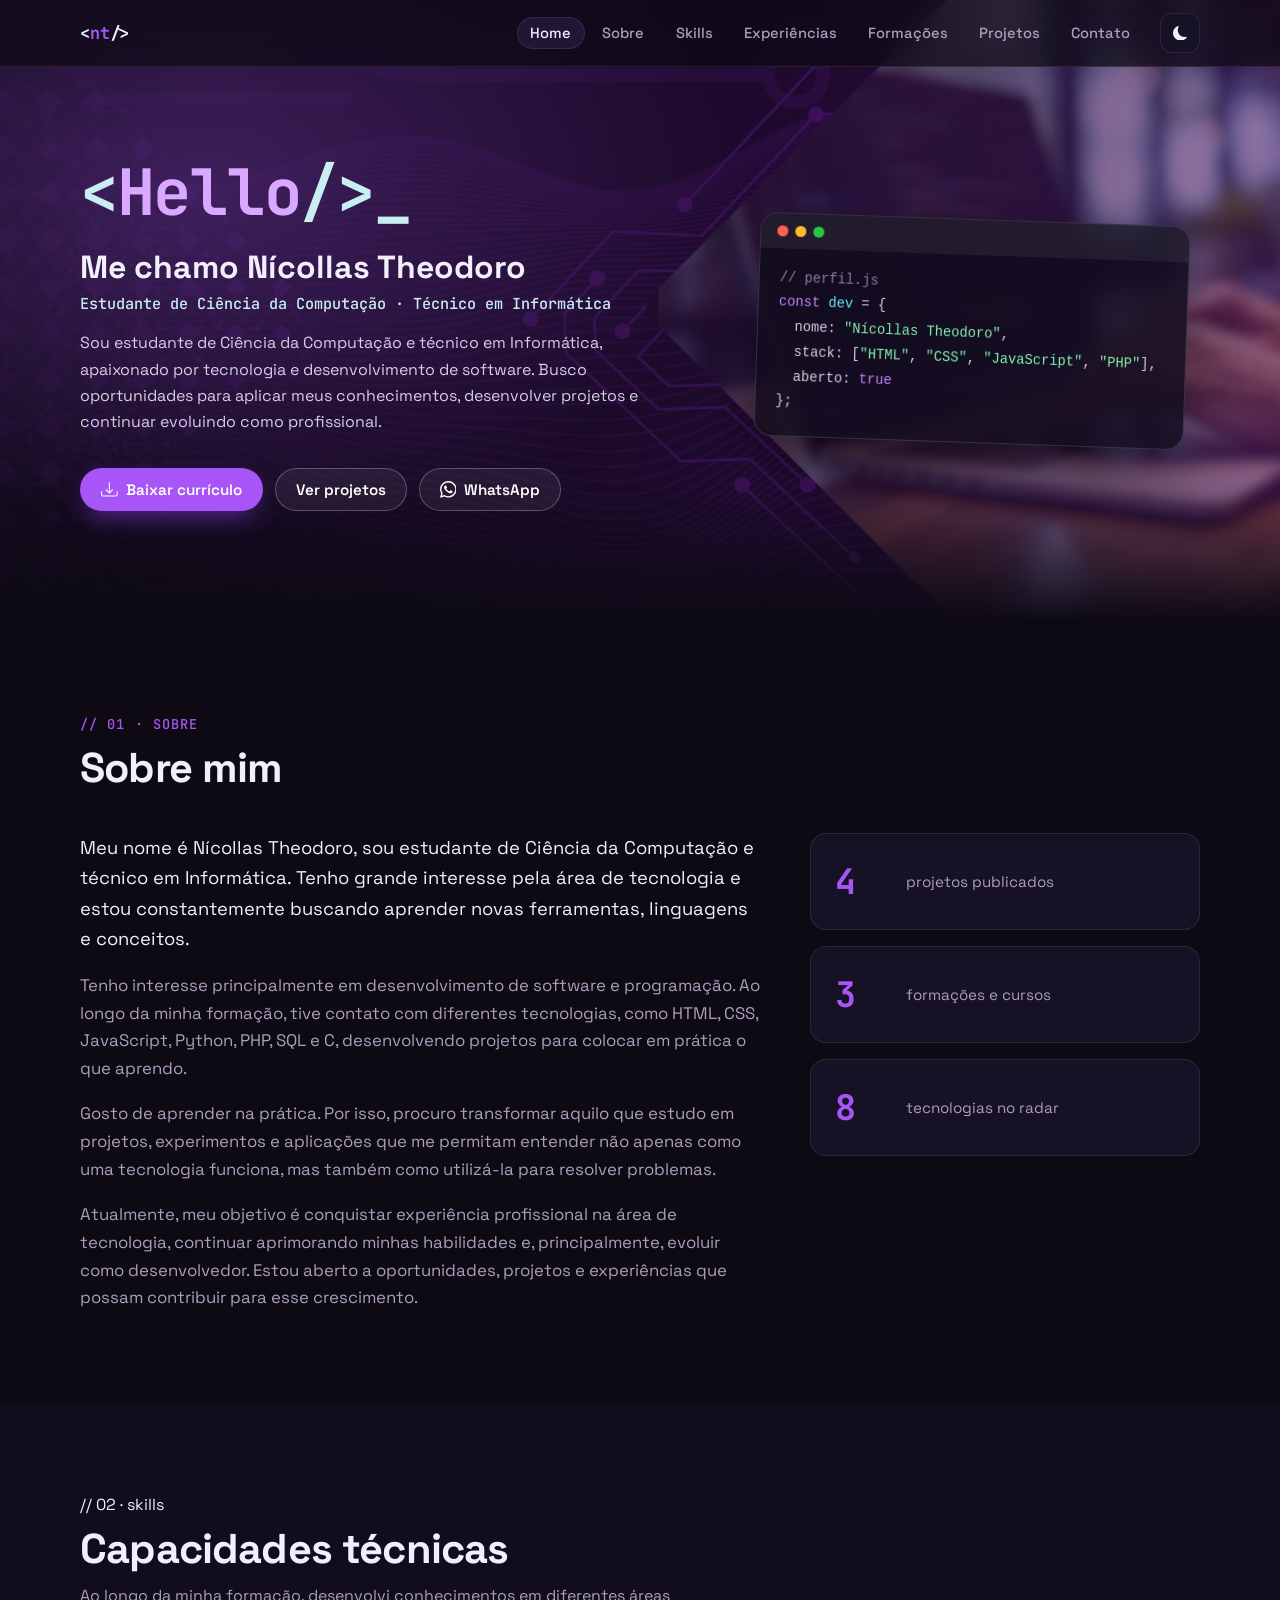
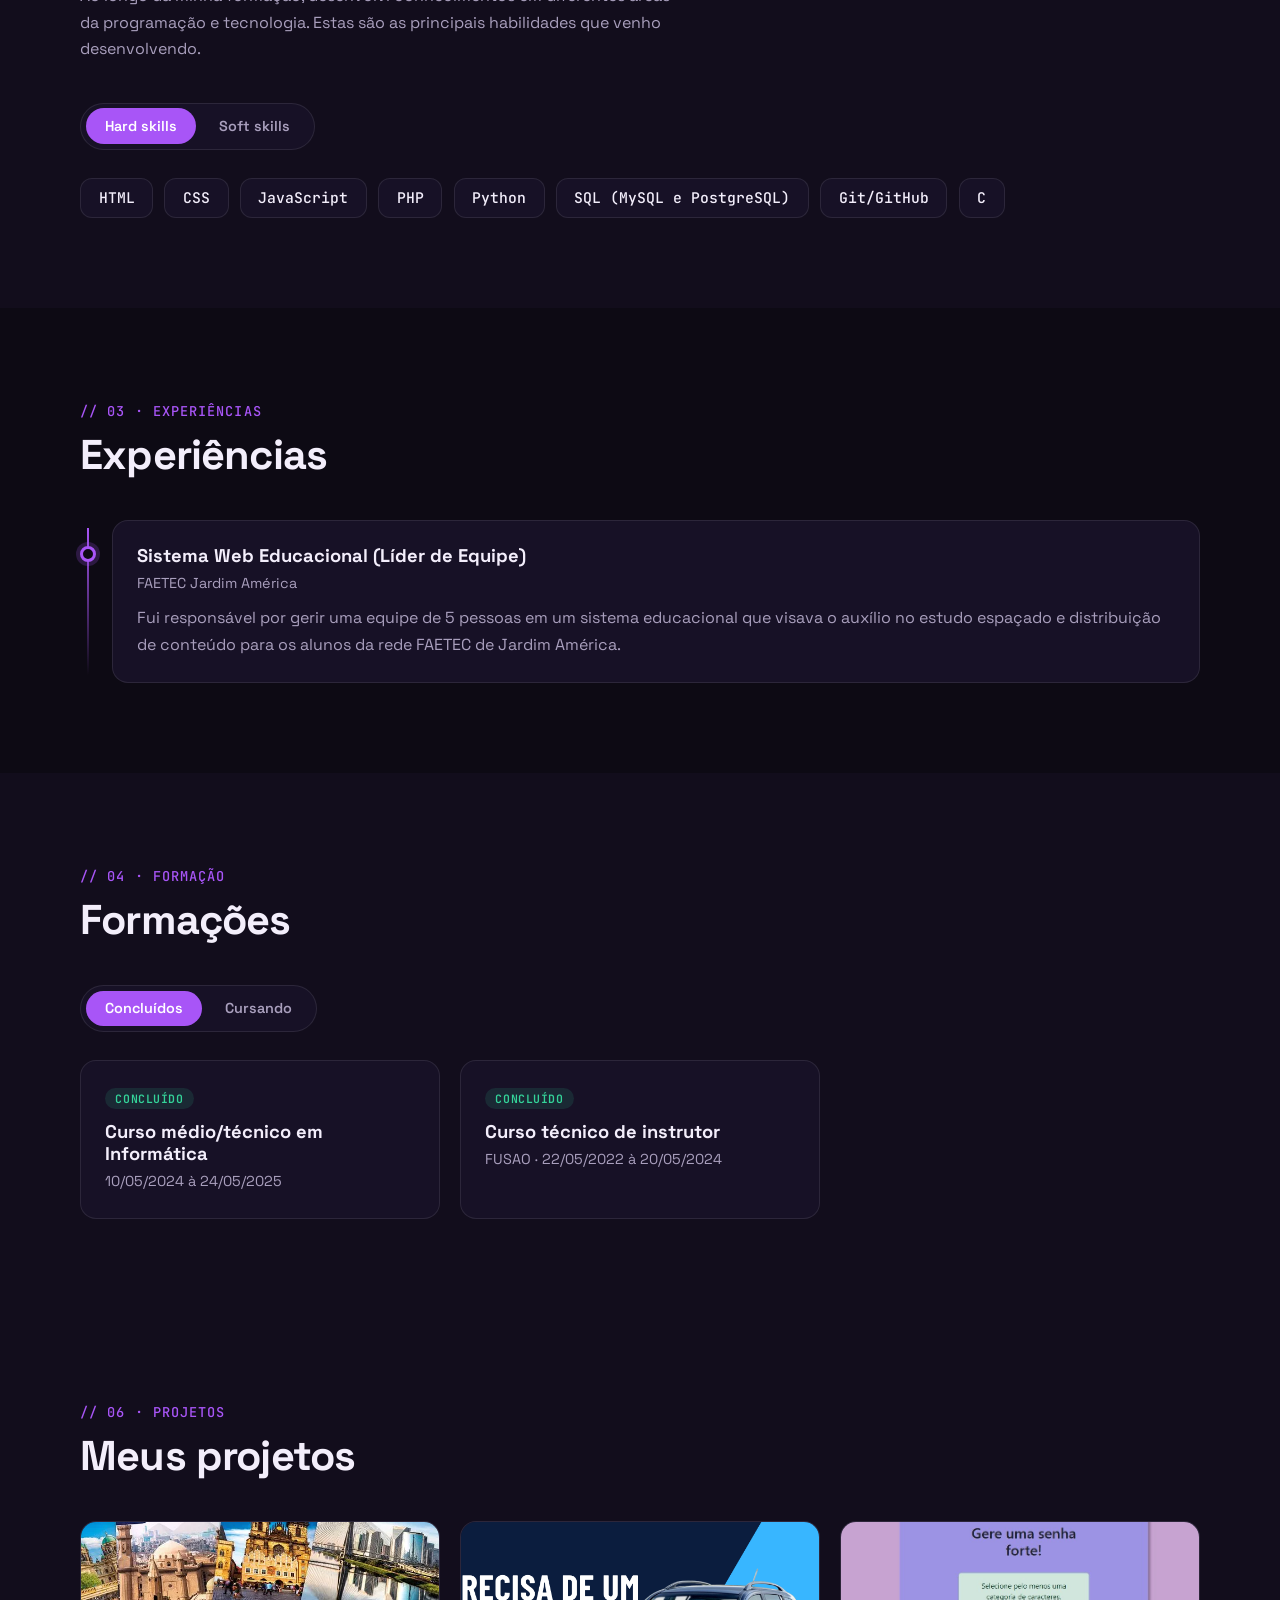
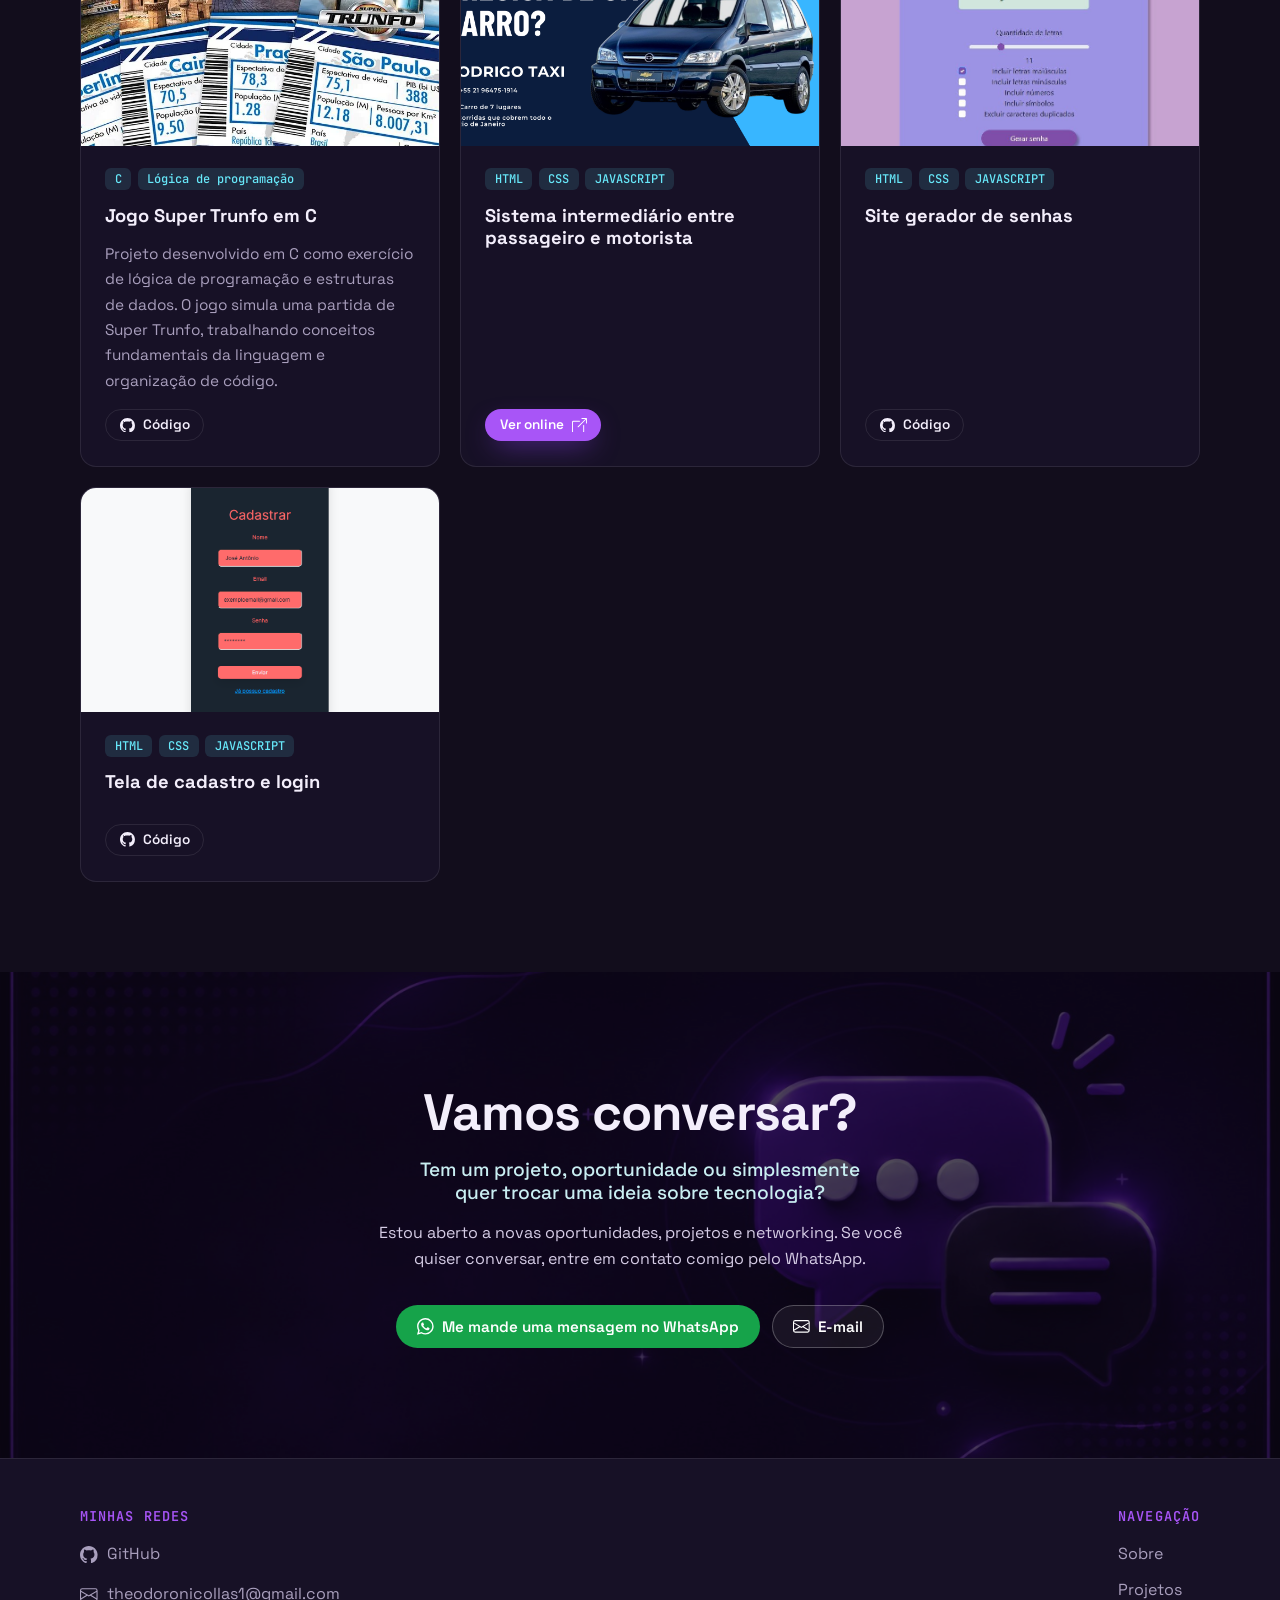
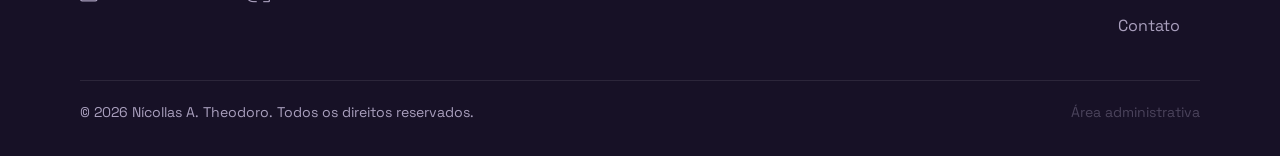
<file: index.html>
<!DOCTYPE html>
<html lang="pt-BR" data-theme="dark">

<head>
    <meta charset="UTF-8">
    <meta name="viewport" content="width=device-width, initial-scale=1.0">
    <title>Nícollas Theodoro | Desenvolvedor</title>
    <meta name="description" content="Currículo online de Nícollas Theodoro: projetos, experiências, formações e certificados.">
    <script>
        // Aplica o tema salvo antes de renderizar (evita "piscar" de cor)
        try { document.documentElement.dataset.theme = localStorage.getItem("tema") || "dark"; } catch (e) { }
    </script>
    <link rel="preconnect" href="https://fonts.googleapis.com">
    <link rel="preconnect" href="https://fonts.gstatic.com" crossorigin>
    <link href="https://fonts.googleapis.com/css2?family=JetBrains+Mono:wght@400;500;700&family=Space+Grotesk:wght@400;500;600;700&display=swap" rel="stylesheet">
    <link rel="stylesheet" href="css/base.css">
    <link rel="stylesheet" href="css/style.css">
</head>

<body>
    <header class="nav">
        <div class="container nav-inner">
            <a class="brand" href="#home" id="brand">&lt;<span>nt</span>/&gt;</a>
            <ul class="nav-links" id="navLinks">
                <li><a href="#home" data-sec="home">Home</a></li>
                <li><a href="#sobre-mim" data-sec="sobre-mim">Sobre</a></li>
                <li><a href="#skills" data-sec="skills">Skills</a></li>
                <li><a href="#experiencias" data-sec="experiencias">Experiências</a></li>
                <li><a href="#formacoes" data-sec="formacoes">Formações</a></li>
                <li><a href="#certificados" data-sec="certificados">Certificados</a></li>
                <li><a href="#meus-projetos" data-sec="meus-projetos">Projetos</a></li>
                <li><a href="#contato" data-sec="contato">Contato</a></li>
            </ul>
            <button class="theme-toggle" id="temaBtn" aria-label="Alternar tema claro/escuro" title="Alternar tema">
                <svg class="icon moon" viewBox="0 0 16 16"><path d="M6 .278a.77.77 0 0 1 .08.858 7.2 7.2 0 0 0-.878 3.46c0 4.021 3.278 7.277 7.318 7.277q.792-.001 1.533-.16a.79.79 0 0 1 .81.316.73.73 0 0 1-.031.893A8.35 8.35 0 0 1 8.344 16C3.734 16 0 12.286 0 7.71 0 4.266 2.114 1.312 5.124.06A.75.75 0 0 1 6 .278"/></svg>
                <svg class="icon sun" viewBox="0 0 16 16"><path d="M12 8a4 4 0 1 1-8 0 4 4 0 0 1 8 0M8 0a.5.5 0 0 1 .5.5v2a.5.5 0 0 1-1 0v-2A.5.5 0 0 1 8 0m0 13a.5.5 0 0 1 .5.5v2a.5.5 0 0 1-1 0v-2A.5.5 0 0 1 8 13m8-5a.5.5 0 0 1-.5.5h-2a.5.5 0 0 1 0-1h2a.5.5 0 0 1 .5.5M3 8a.5.5 0 0 1-.5.5h-2a.5.5 0 0 1 0-1h2A.5.5 0 0 1 3 8m10.657-5.657a.5.5 0 0 1 0 .707l-1.414 1.415a.5.5 0 1 1-.707-.708l1.414-1.414a.5.5 0 0 1 .707 0m-9.193 9.193a.5.5 0 0 1 0 .707L3.05 13.657a.5.5 0 0 1-.707-.707l1.414-1.414a.5.5 0 0 1 .707 0m9.193 2.121a.5.5 0 0 1-.707 0l-1.414-1.414a.5.5 0 0 1 .707-.707l1.414 1.414a.5.5 0 0 1 0 .707M4.464 4.465a.5.5 0 0 1-.707 0L2.343 3.05a.5.5 0 1 1 .707-.707l1.414 1.414a.5.5 0 0 1 .707.708"/></svg>
            </button>
            <button class="menu-toggle" id="menuBtn" aria-label="Abrir menu" aria-expanded="false">
                <svg class="icon" viewBox="0 0 16 16"><path fill-rule="evenodd" d="M2.5 12a.5.5 0 0 1 .5-.5h10a.5.5 0 0 1 0 1H3a.5.5 0 0 1-.5-.5m0-4a.5.5 0 0 1 .5-.5h10a.5.5 0 0 1 0 1H3a.5.5 0 0 1-.5-.5m0-4a.5.5 0 0 1 .5-.5h10a.5.5 0 0 1 0 1H3a.5.5 0 0 1-.5-.5"/></svg>
            </button>
        </div>
    </header>

    <main>
        <section class="hero" id="home">
            <div class="container hero-grid">
                <div>
                    <h1 class="hello"><span class="code">&lt;</span>Hello<span class="code">/&gt;</span><span class="cursor">_</span></h1>
                    <h2 id="heroSaudacao"></h2>
                    <p class="cargo" id="heroCargo"></p>
                    <p class="resumo" id="heroResumo"></p>
                    <div class="hero-actions" id="heroAcoes"></div>
                </div>
                <div class="hero-visual" id="heroVisual"></div>
            </div>
        </section>

        <section id="sobre-mim" class="reveal">
            <div class="container">
                <div class="sec-head"><span class="sec-tag">// 01 · sobre</span><h2>Sobre mim</h2></div>
                <div class="sobre-grid">
                    <div class="sobre-texto" id="sobreTexto"></div>
                    <div class="stats" id="stats"></div>
                </div>
            </div>
        </section>

        <section id="skills" class="alt reveal">
            <div class="container">
                <div class="sec-head">
                    <span class="s  ec-tag">// 02 · skills</span>
                    <h2>Capacidades técnicas</h2>
                    <p>Ao longo da minha formação, desenvolvi conhecimentos em diferentes áreas da programação e tecnologia. Estas são as principais habilidades que venho desenvolvendo.</p>
                </div>
                <div class="tabs" id="skillsTabs" role="tablist"></div>
                <div class="chips" id="skillsChips"></div>
            </div>
        </section>

        <section id="experiencias" class="reveal">
            <div class="container">
                <div class="sec-head"><span class="sec-tag">// 03 · experiências</span><h2>Experiências</h2></div>
                <div class="timeline" id="listaExperiencias"></div>
            </div>
        </section>

        <section id="formacoes" class="alt reveal">
            <div class="container">
                <div class="sec-head"><span class="sec-tag">// 04 · formação</span><h2>Formações</h2></div>
                <div class="tabs" id="formacoesTabs" role="tablist"></div>
                <div class="grid" id="listaFormacoes"></div>
            </div>
        </section>

        <section id="certificados" class="reveal">
            <div class="container">
                <div class="sec-head"><span class="sec-tag">// 05 · certificados</span><h2>Certificados</h2></div>
                <div class="grid" id="listaCertificados"></div>
            </div>
        </section>

        <section id="meus-projetos" class="alt reveal">
            <div class="container">
                <div class="sec-head"><span class="sec-tag">// 06 · projetos</span><h2>Meus projetos</h2></div>
                <div class="grid" id="listaProjetos"></div>
            </div>
        </section>

        <section class="contato" id="contato">
            <div class="container">
                <h2 id="contatoTitulo"></h2>
                <h3 id="contatoSub"></h3>
                <p id="contatoTexto"></p>
                <div class="hero-actions" id="contatoAcoes"></div>
            </div>
        </section>
    </main>

    <footer>
        <div class="container">
            <div class="footer-top">
                <div>
                    <h4>MINHAS REDES</h4>
                    <ul class="social" id="redes"></ul>
                </div>
                <div>
                    <h4>NAVEGAÇÃO</h4>
                    <ul class="social">
                        <li><a href="#sobre-mim">Sobre</a></li>
                        <li><a href="#meus-projetos">Projetos</a></li>
                        <li><a href="#contato">Contato</a></li>
                    </ul>
                </div>
            </div>
            <div class="footer-bottom">
                <span id="direitos"></span>
                <a class="admin-link" href="admin.html" rel="nofollow">Área administrativa</a>
            </div>
        </div>
    </footer>

    <script src="js/config.js"></script>
    <script src="js/site.js"></script>
</body>

</html>
</file>
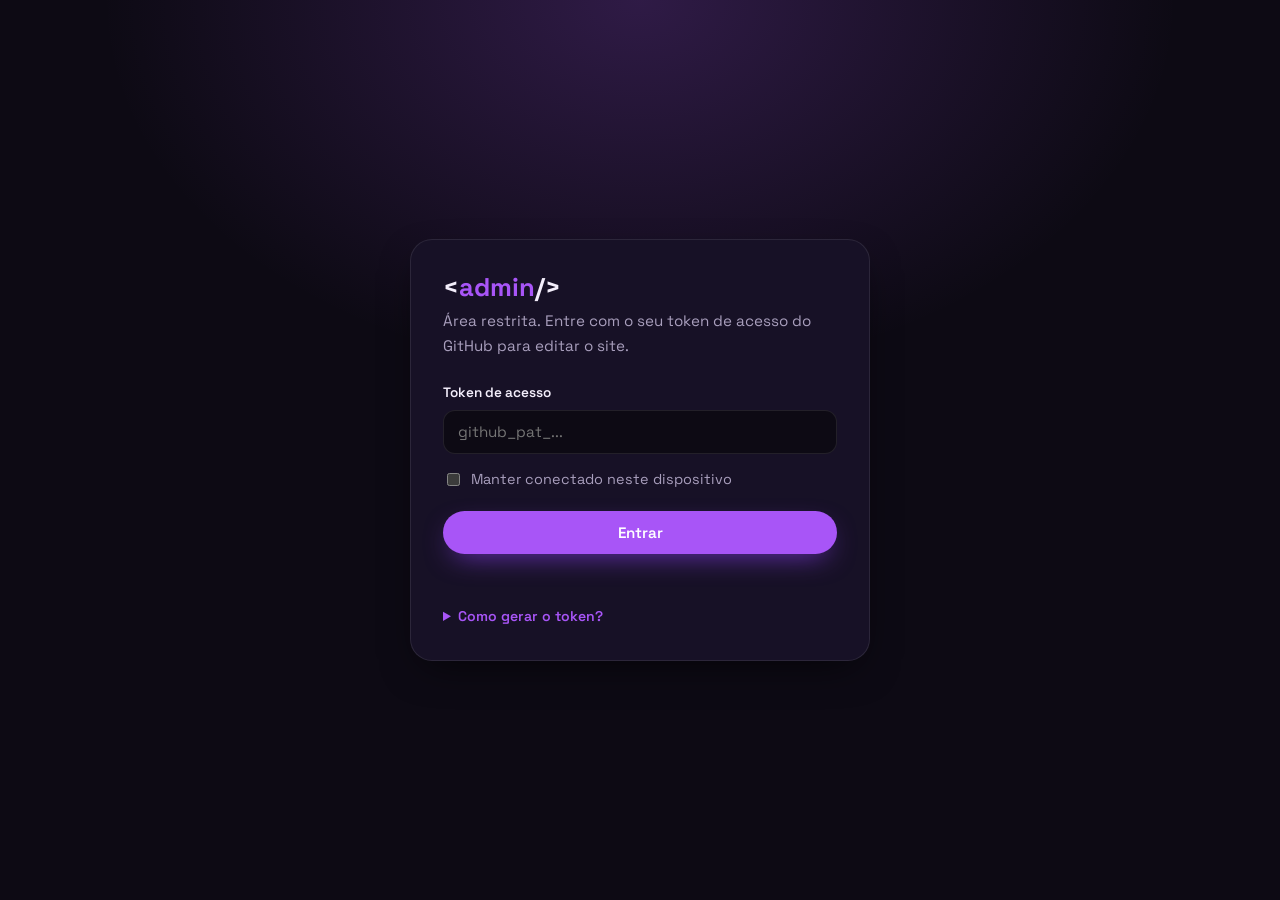
<file: admin.html>
<!DOCTYPE html>
<html lang="pt-BR" data-theme="dark">

<head>
    <meta charset="UTF-8">
    <meta name="viewport" content="width=device-width, initial-scale=1.0">
    <meta name="robots" content="noindex, nofollow">
    <title>Admin | Nícollas Theodoro</title>
    <link rel="preconnect" href="https://fonts.googleapis.com">
    <link rel="preconnect" href="https://fonts.gstatic.com" crossorigin>
    <link href="https://fonts.googleapis.com/css2?family=JetBrains+Mono:wght@400;500;700&family=Space+Grotesk:wght@400;500;600;700&display=swap" rel="stylesheet">
    <link rel="stylesheet" href="css/base.css">
    <link rel="stylesheet" href="css/admin.css">
</head>

<body>
    <!-- Tela de login -->
    <div class="login-wrap" id="loginView">
        <form class="login-card" id="loginForm" autocomplete="off">
            <h1>&lt;<span style="color:var(--primary)">admin</span>/&gt;</h1>
            <p class="sub">Área restrita. Entre com o seu token de acesso do GitHub para editar o site.</p>
            <label class="f" for="token">Token de acesso</label>
            <input type="password" id="token" placeholder="github_pat_..." required autocomplete="off" spellcheck="false">
            <label class="check"><input type="checkbox" id="lembrar"> Manter conectado neste dispositivo</label>
            <button class="btn btn-primary" style="width:100%" id="loginBtn" type="submit">Entrar</button>
            <p class="erro" id="loginErro" role="alert"></p>
            <details>
                <summary>Como gerar o token?</summary>
                <ol>
                    <li>No GitHub: <b>Settings → Developer settings → Personal access tokens → Fine-grained tokens → Generate new token</b>.</li>
                    <li><b>Repository access:</b> "Only select repositories" e escolha <code>site-repositorio</code>.</li>
                    <li><b>Permissions → Repository → Contents:</b> <code>Read and write</code>.</li>
                    <li>Gere, copie o token e cole aqui. Ele só aparece uma vez.</li>
                </ol>
            </details>
        </form>
    </div>

    <!-- Painel -->
    <div id="appView" hidden>
        <header class="topbar">
            <h1>&lt;<span>admin</span>/&gt;</h1>
            <span class="status" id="status">Tudo publicado</span>
            <a class="btn btn-sm btn-ghost" href="index.html" target="_blank" rel="noopener">Ver site</a>
            <button class="btn btn-sm" id="backupBtn" type="button">Backup</button>
            <button class="btn btn-sm btn-primary" id="publicarBtn" type="button" disabled>Publicar alterações</button>
            <button class="btn btn-sm btn-danger" id="sairBtn" type="button">Sair</button>
        </header>
        <div class="shell">
            <nav class="side" id="side"></nav>
            <section class="panel" id="panel"></section>
        </div>
    </div>

    <!-- Modal de edição -->
    <dialog id="modal">
        <form method="dialog" id="modalForm">
            <div class="m-head" id="modalTitulo"></div>
            <div class="m-body" id="modalCorpo"></div>
            <div class="m-foot">
                <button class="btn" type="button" id="modalCancelar">Cancelar</button>
                <button class="btn btn-primary" type="submit">Salvar item</button>
            </div>
        </form>
    </dialog>

    <div id="toasts" aria-live="polite"></div>

    <script src="js/config.js"></script>
    <script src="js/admin.js"></script>
</body>

</html>
</file>
<file: css/base.css>
/* Tokens, reset e componentes básicos compartilhados (site + admin) */
:root {
  --bg: #0d0a14;
  --bg-soft: #120d1c;
  --surface: #171126;
  --surface-2: #1f1733;
  --border: rgba(255, 255, 255, .09);
  --text: #f3eefb;
  --muted: #a99fbd;
  --primary: #a855f7;
  --primary-strong: #8b3ff0;
  --accent: #67e8f9;
  --ok: #34d399;
  --danger: #f87171;
  --warn: #fbbf24;
  --radius: 16px;
  --shadow: 0 14px 40px -14px rgba(0, 0, 0, .7);
  --grad: #a855f7;
  --font: 'Space Grotesk', system-ui, -apple-system, 'Segoe UI', sans-serif;
  --mono: 'JetBrains Mono', ui-monospace, 'Cascadia Code', Consolas, monospace;
  color-scheme: dark;
}

[data-theme="light"] {
  --bg: #f8f5fc;
  --bg-soft: #f0ebf8;
  --surface: #ffffff;
  --surface-2: #f5f0fb;
  --border: rgba(40, 20, 80, .12);
  --text: #1c1230;
  --muted: #625878;
  --primary: #7c3aed;
  --primary-strong: #6d28d9;
  --accent: #0e7490;
  --shadow: 0 14px 34px -16px rgba(60, 20, 120, .28);
  color-scheme: light;
}

*, *::before, *::after { box-sizing: border-box; }
html { scroll-behavior: smooth; scroll-padding-top: 84px; }
body {
  margin: 0;
  font-family: var(--font);
  background: var(--bg);
  color: var(--text);
  line-height: 1.65;
  -webkit-font-smoothing: antialiased;
  overflow-x: hidden;
}
img { max-width: 100%; display: block; }
a { color: inherit; text-decoration: none; }
h1, h2, h3, h4 { line-height: 1.2; margin: 0; }
p { margin: 0; }
[hidden] { display: none !important; }
:focus-visible { outline: 2px solid var(--accent); outline-offset: 3px; border-radius: 6px; }

.icon { width: 1.1em; height: 1.1em; fill: currentColor; flex: none; }

.btn {
  display: inline-flex; align-items: center; justify-content: center; gap: .5rem;
  padding: .7rem 1.25rem; border-radius: 999px; border: 1px solid var(--border);
  background: transparent; color: var(--text); font: 600 .95rem var(--font);
  cursor: pointer; transition: transform .2s, background .2s, border-color .2s, box-shadow .2s;
}
.btn:hover { transform: translateY(-2px); border-color: var(--primary); }
.btn:disabled { opacity: .5; cursor: not-allowed; transform: none; }
.btn-primary { background: var(--grad); border-color: transparent; color: #fff; box-shadow: 0 10px 28px -10px rgba(139, 63, 240, .8); }
.btn-primary:hover { box-shadow: 0 14px 32px -10px rgba(139, 63, 240, .95); border-color: transparent; }
.btn-ghost { background: rgba(255, 255, 255, .06); }
.btn-wa { background: #16a34a; border-color: transparent; color: #fff; }
.btn-wa:hover { background: #15803d; border-color: transparent; }
.btn-danger { color: var(--danger); border-color: rgba(248, 113, 113, .35); }
.btn-danger:hover { background: rgba(248, 113, 113, .12); border-color: var(--danger); }
.btn-sm { padding: .4rem .85rem; font-size: .85rem; }
.btn-icon { padding: .5rem; border-radius: 10px; }

@media (prefers-reduced-motion: reduce) {
  html { scroll-behavior: auto; }
  *, *::before, *::after { animation: none !important; transition: none !important; }
}
</file>
<file: css/style.css>
/* Site público */
.container { width: min(1120px, 100% - 2.5rem); margin-inline: auto; }

/* ---------- Navbar ---------- */
.nav {
  position: fixed; inset: 0 0 auto 0; z-index: 50;
  backdrop-filter: blur(14px); -webkit-backdrop-filter: blur(14px);
  background: color-mix(in srgb, var(--bg) 72%, transparent);
  border-bottom: 1px solid var(--border);
}
.nav-inner { display: flex; align-items: center; gap: 1rem; height: 66px; }
.brand { font: 700 1.05rem var(--mono); color: var(--text); margin-right: auto; }
.brand span { color: var(--primary); }
.nav-links { display: flex; gap: .25rem; list-style: none; margin: 0; padding: 0; }
.nav-links a { padding: .45rem .85rem; border-radius: 999px; color: var(--muted); font-size: .92rem; font-weight: 500; transition: .2s; }
.nav-links a:hover { color: var(--text); background: var(--surface-2); }
.nav-links a.active { color: var(--text); background: var(--surface-2); box-shadow: inset 0 0 0 1px var(--border); }
.theme-toggle, .menu-toggle {
  width: 40px; height: 40px; display: grid; place-items: center; border-radius: 12px;
  border: 1px solid var(--border); background: var(--surface); color: var(--text); cursor: pointer; transition: .2s;
}
.theme-toggle:hover, .menu-toggle:hover { border-color: var(--primary); transform: scale(1.06); }
.theme-toggle .sun { display: none; }
[data-theme="light"] .theme-toggle .sun { display: block; }
[data-theme="light"] .theme-toggle .moon { display: none; }
.menu-toggle { display: none; }

/* ---------- Hero ---------- */
.hero {
  position: relative; color: #f3eefb; padding: 150px 0 110px; overflow: hidden;
  background: #1a0a2b url(../imagens/bannerHome.jpeg) center / cover no-repeat;
}
.hero::before {
  content: ""; position: absolute; inset: 0;
  background:
    radial-gradient(60% 80% at 15% 30%, rgba(168, 85, 247, .28), transparent 70%),
    linear-gradient(90deg, rgba(13, 10, 20, .88) 0%, rgba(13, 10, 20, .55) 55%, rgba(13, 10, 20, .25) 100%);
}
.hero::after {
  content: ""; position: absolute; inset: auto 0 0 0; height: 140px;
  background: linear-gradient(to bottom, transparent, var(--bg));
}
.hero-grid { position: relative; z-index: 1; display: grid; grid-template-columns: 1.15fr .85fr; gap: 3rem; align-items: center; }
.hello { font: 700 clamp(2.4rem, 6vw, 4rem) var(--mono); color: #d9a8ff; letter-spacing: -.02em; }
.hello .code { color: #c9eef2; }
.cursor { animation: piscar 1s steps(1) infinite; color: #c9eef2; }
@keyframes piscar { 50% { opacity: 0; } }
.hero h2 { font-size: clamp(1.4rem, 3vw, 2rem); margin: .9rem 0 .4rem; font-weight: 700; }
.hero .cargo { color: #c9eef2; font: 500 .95rem var(--mono); margin-bottom: 1rem; }
.hero .resumo { color: #d6cde6; max-width: 56ch; }
.hero-actions { display: flex; flex-wrap: wrap; gap: .75rem; margin-top: 2rem; }
.hero .btn-ghost { color: #fff; border-color: rgba(255, 255, 255, .25); }

.hero-visual { display: flex; justify-content: center; }
.photo-frame {
  width: min(340px, 80%); aspect-ratio: 1; border-radius: 28px; padding: 6px; background: var(--grad);
  box-shadow: 0 30px 70px -20px rgba(139, 63, 240, .7); transform: rotate(3deg);
}
.photo-frame img { width: 100%; height: 100%; object-fit: cover; border-radius: 23px; }
.terminal {
  width: 100%; max-width: 430px; border-radius: 18px; overflow: hidden; background: rgba(15, 10, 26, .82);
  border: 1px solid rgba(255, 255, 255, .14); box-shadow: 0 30px 70px -20px rgba(0, 0, 0, .8);
  backdrop-filter: blur(8px); font-family: var(--mono); font-size: .86rem; transform: rotate(2deg);
}
.terminal-bar { display: flex; gap: 7px; padding: .75rem 1rem; background: rgba(255, 255, 255, .06); }
.terminal-bar i { width: 11px; height: 11px; border-radius: 50%; background: #ff5f57; }
.terminal-bar i:nth-child(2) { background: #febc2e; }
.terminal-bar i:nth-child(3) { background: #28c840; }
.terminal pre { margin: 0; padding: 1.1rem 1.25rem 1.3rem; color: #d6cde6; white-space: pre-wrap; line-height: 1.8; }
.tk { color: #c084fc; } .ts { color: #86efac; } .tc { color: #67e8f9; } .tm { color: #8b80a0; }

/* ---------- Seções ---------- */
section { padding: 90px 0; }
section.alt { background: var(--bg-soft); }
.sec-head { margin-bottom: 2.5rem; }
.sec-tag { font: 500 .85rem var(--mono); color: var(--primary); letter-spacing: .08em; text-transform: uppercase; }
.sec-head h2 { font-size: clamp(1.8rem, 4vw, 2.6rem); margin-top: .35rem; letter-spacing: -.02em; }
.sec-head p { color: var(--muted); margin-top: .6rem; max-width: 60ch; }

.card {
  background: var(--surface); border: 1px solid var(--border); border-radius: var(--radius);
  padding: 1.5rem; transition: transform .25s, border-color .25s, box-shadow .25s;
}
.card:hover { transform: translateY(-4px); border-color: color-mix(in srgb, var(--primary) 55%, var(--border)); box-shadow: var(--shadow); }

/* Sobre */
.sobre-grid { display: grid; grid-template-columns: 1.4fr .8fr; gap: 3rem; align-items: start; }
.sobre-texto { display: grid; gap: 1.1rem; color: var(--muted); font-size: 1.05rem; }
.sobre-texto p:first-child { color: var(--text); font-size: 1.15rem; }
.stats { display: grid; gap: 1rem; }
.stat { display: flex; align-items: center; gap: 1rem; }
.stat b { font: 700 2.2rem var(--mono); background: var(--grad); -webkit-background-clip: text; background-clip: text; color: transparent; min-width: 2.6ch; }
.stat span { color: var(--muted); font-size: .95rem; }

/* Tabs */
.tabs { display: inline-flex; gap: .25rem; padding: .3rem; border-radius: 999px; background: var(--surface); border: 1px solid var(--border); margin-bottom: 1.75rem; }
.tab { border: 0; background: transparent; color: var(--muted); font: 600 .9rem var(--font); padding: .55rem 1.2rem; border-radius: 999px; cursor: pointer; transition: .2s; }
.tab:hover { color: var(--text); }
.tab.active { background: var(--grad); color: #fff; }

/* Skills */
.chips { display: flex; flex-wrap: wrap; gap: .7rem; }
.chip {
  padding: .6rem 1.1rem; border-radius: 12px; background: var(--surface); border: 1px solid var(--border);
  font: 500 .92rem var(--mono); transition: .2s;
}
.chip:hover { border-color: var(--primary); transform: translateY(-2px); color: var(--primary); }

/* Timeline */
.timeline { position: relative; display: grid; gap: 1.5rem; padding-left: 2rem; }
.timeline::before { content: ""; position: absolute; left: 7px; top: 8px; bottom: 8px; width: 2px; background: linear-gradient(var(--primary), transparent); }
.tl-item { position: relative; }
.tl-item::before {
  content: ""; position: absolute; left: -2rem; top: 1.65rem; width: 16px; height: 16px; border-radius: 50%;
  background: var(--bg); border: 3px solid var(--primary); box-shadow: 0 0 0 4px color-mix(in srgb, var(--primary) 20%, transparent);
}
.meta { color: var(--muted); font-size: .9rem; }
.card h3 { font-size: 1.15rem; margin-bottom: .3rem; }
.card .meta + p, .card h3 + p { margin-top: .6rem; color: var(--muted); }
.badge { display: inline-block; font: 600 .72rem var(--mono); letter-spacing: .05em; text-transform: uppercase; padding: .2rem .65rem; border-radius: 999px; margin-bottom: .75rem; }
.badge.ok { color: var(--ok); background: rgba(52, 211, 153, .12); }
.badge.run { color: var(--warn); background: rgba(251, 191, 36, .12); }

.grid { display: grid; grid-template-columns: repeat(auto-fill, minmax(300px, 1fr)); gap: 1.25rem; }
.card-actions { display: flex; flex-wrap: wrap; gap: .6rem; margin-top: 1.1rem; }

/* Certificados */
.cert-thumb { aspect-ratio: 16 / 10; border-radius: 10px; object-fit: cover; width: 100%; margin-bottom: 1rem; background: var(--surface-2); border: 1px solid var(--border); }
.cert-doc { aspect-ratio: 16 / 10; border-radius: 10px; display: grid; place-items: center; margin-bottom: 1rem; background: var(--surface-2); border: 1px dashed var(--border); font-size: 2.2rem; color: var(--primary); }

/* Projetos */
.projeto { padding: 0; overflow: hidden; display: flex; flex-direction: column; }
.projeto-img { aspect-ratio: 16 / 10; width: 100%; object-fit: cover; background: var(--surface-2); transition: transform .5s; }
.projeto:hover .projeto-img { transform: scale(1.04); }
.projeto-media { overflow: hidden; }
.projeto-body { padding: 1.4rem 1.5rem 1.6rem; display: flex; flex-direction: column; flex: 1; }
.projeto-body p { color: var(--muted); margin: .5rem 0 1rem; font-size: .96rem; }
.projeto-body .card-actions { margin-top: auto; }
.tags { display: flex; flex-wrap: wrap; gap: .4rem; margin-bottom: .2rem; }
.tag { font: 500 .75rem var(--mono); color: var(--accent); background: color-mix(in srgb, var(--accent) 12%, transparent); padding: .2rem .6rem; border-radius: 6px; }

/* Contato */
.contato {
  color: #f3eefb; text-align: center; position: relative; padding: 110px 0;
  background: #1a0a2b url(../imagens/bannerVamosConversar.jpeg) center / cover no-repeat;
}
.contato::before { content: ""; position: absolute; inset: 0; background: rgba(13, 8, 24, .72); }
.contato .container { position: relative; }
.contato h2 { font-size: clamp(2rem, 5vw, 3.2rem); letter-spacing: -.02em; }
.contato h3 { font-weight: 500; color: #c9eef2; margin: .9rem auto 0; max-width: 40ch; font-size: 1.2rem; }
.contato p { color: #d6cde6; max-width: 56ch; margin: 1rem auto 2rem; }
.contato .hero-actions { justify-content: center; margin-top: 0; }
.contato .btn-ghost { color: #fff; border-color: rgba(255, 255, 255, .25); }

/* Footer */
footer { background: var(--surface); border-top: 1px solid var(--border); padding: 3rem 0 2rem; }
.footer-top { display: flex; flex-wrap: wrap; justify-content: space-between; gap: 2rem; }
.footer-top h4 { font: 600 .85rem var(--mono); letter-spacing: .08em; color: var(--primary); margin-bottom: 1rem; }
.social { list-style: none; margin: 0; padding: 0; display: grid; gap: .6rem; }
.social a { display: inline-flex; align-items: center; gap: .6rem; color: var(--muted); transition: .2s; }
.social a:hover { color: var(--accent); transform: translateX(3px); }
.footer-bottom { margin-top: 2.5rem; padding-top: 1.25rem; border-top: 1px solid var(--border); display: flex; flex-wrap: wrap; justify-content: space-between; gap: .5rem; color: var(--muted); font-size: .88rem; }
.admin-link { opacity: .35; transition: .2s; }
.admin-link:hover { opacity: 1; color: var(--primary); }

/* Reveal */
.reveal { opacity: 0; transform: translateY(24px); transition: opacity .7s ease, transform .7s ease; }
.reveal.in { opacity: 1; transform: none; }

.load-error { padding: 140px 1.5rem; text-align: center; color: var(--muted); }

/* ---------- Responsivo ---------- */
@media (max-width: 900px) {
  .hero { padding: 120px 0 90px; }
  .hero-grid, .sobre-grid { grid-template-columns: 1fr; }
  .hero-visual { order: -1; justify-content: flex-start; }
  .terminal, .photo-frame { transform: none; }
  .photo-frame { width: 180px; }
  .hero-visual .terminal { display: none; }
  section { padding: 70px 0; }
}
@media (max-width: 820px) {
  .menu-toggle { display: grid; }
  .nav-links {
    position: absolute; top: 66px; left: 0; right: 0; flex-direction: column; padding: .75rem 1.25rem 1.25rem;
    background: var(--bg); border-bottom: 1px solid var(--border); display: none;
  }
  .nav-links.open { display: flex; }
  .nav-links a { display: block; padding: .8rem 1rem; }
}
</file>
<file: css/admin.css>
/* Painel administrativo */
body { min-height: 100vh; }

/* Login */
.login-wrap { min-height: 100vh; display: grid; place-items: center; padding: 1.5rem; background: radial-gradient(60% 60% at 50% 0%, rgba(168, 85, 247, .22), transparent 70%), var(--bg); }
.login-card { width: min(460px, 100%); background: var(--surface); border: 1px solid var(--border); border-radius: 22px; padding: 2rem; box-shadow: var(--shadow); }
.login-card h1 { font-size: 1.6rem; margin-bottom: .35rem; }
.login-card .sub { color: var(--muted); margin-bottom: 1.5rem; font-size: .95rem; }
.login-card details { margin-top: 1.25rem; font-size: .88rem; color: var(--muted); }
.login-card summary { cursor: pointer; color: var(--primary); font-weight: 600; }
.login-card ol { padding-left: 1.2rem; margin: .8rem 0 0; display: grid; gap: .4rem; }
.login-card code { font-family: var(--mono); font-size: .82em; background: var(--surface-2); padding: .1rem .4rem; border-radius: 5px; }
.check { display: flex; gap: .5rem; align-items: center; font-size: .9rem; color: var(--muted); margin: .9rem 0 1.2rem; }
.erro { color: var(--danger); font-size: .9rem; min-height: 1.3em; margin-top: .75rem; }

/* Campos */
label.f { display: block; font-size: .85rem; font-weight: 600; margin-bottom: .35rem; color: var(--text); }
.hint { font-weight: 400; color: var(--muted); font-size: .8rem; }
input[type=text], input[type=password], input[type=url], input[type=email], textarea, select {
  width: 100%; padding: .7rem .9rem; border-radius: 12px; border: 1px solid var(--border);
  background: var(--bg); color: var(--text); font: 400 .95rem var(--font); transition: border-color .2s, box-shadow .2s;
}
input:focus, textarea:focus, select:focus { outline: none; border-color: var(--primary); box-shadow: 0 0 0 3px color-mix(in srgb, var(--primary) 25%, transparent); }
textarea { resize: vertical; min-height: 96px; }
.field { margin-bottom: 1.1rem; }
.upload-row { display: flex; gap: .6rem; align-items: center; }
.upload-row input[type=text] { flex: 1; }
.upload-row input[type=file] { display: none; }
.preview { margin-top: .6rem; max-height: 150px; border-radius: 10px; border: 1px solid var(--border); }
.pending-note { font-size: .78rem; color: var(--warn); margin-top: .35rem; }

/* Layout */
.topbar {
  position: sticky; top: 0; z-index: 30; display: flex; align-items: center; gap: .75rem; flex-wrap: wrap;
  padding: .8rem 1.25rem; background: color-mix(in srgb, var(--bg) 85%, transparent); backdrop-filter: blur(12px);
  border-bottom: 1px solid var(--border);
}
.topbar h1 { font: 700 1.05rem var(--mono); margin-right: auto; }
.topbar h1 span { color: var(--primary); }
.status { font-size: .85rem; color: var(--muted); display: flex; align-items: center; gap: .4rem; }
.status.dirty { color: var(--warn); }
.status::before { content: ""; width: 8px; height: 8px; border-radius: 50%; background: var(--ok); }
.status.dirty::before { background: var(--warn); }

.shell { display: grid; grid-template-columns: 230px 1fr; gap: 1.5rem; width: min(1180px, 100% - 2rem); margin: 1.5rem auto 4rem; }
.side { position: sticky; top: 78px; align-self: start; display: grid; gap: .3rem; }
.side button {
  display: flex; align-items: center; justify-content: space-between; text-align: left; border: 1px solid transparent;
  background: transparent; color: var(--muted); font: 500 .95rem var(--font); padding: .7rem .95rem; border-radius: 12px; cursor: pointer; transition: .2s;
}
.side button:hover { background: var(--surface); color: var(--text); }
.side button.active { background: var(--surface); color: var(--text); border-color: var(--border); box-shadow: inset 3px 0 0 var(--primary); }
.side .count { font: 600 .75rem var(--mono); background: var(--surface-2); padding: .1rem .5rem; border-radius: 999px; }

.panel { background: var(--surface); border: 1px solid var(--border); border-radius: 20px; padding: 1.75rem; min-width: 0; }
.panel-head { display: flex; align-items: center; justify-content: space-between; gap: 1rem; flex-wrap: wrap; margin-bottom: 1.5rem; }
.panel-head h2 { font-size: 1.35rem; }
.panel-head p { color: var(--muted); font-size: .9rem; width: 100%; margin-top: -.6rem; }
.form-grid { display: grid; grid-template-columns: 1fr 1fr; gap: 0 1.25rem; }
.form-grid .full { grid-column: 1 / -1; }
.sec-title { font: 600 .8rem var(--mono); letter-spacing: .08em; text-transform: uppercase; color: var(--primary); margin: 1.5rem 0 1rem; padding-top: 1.25rem; border-top: 1px solid var(--border); }
.sec-title:first-child { margin-top: 0; padding-top: 0; border: 0; }

/* Lista de itens */
.items { display: grid; gap: .75rem; }
.item { display: flex; align-items: center; gap: 1rem; padding: .9rem 1rem; border: 1px solid var(--border); border-radius: 14px; background: var(--bg); }
.item .thumb { width: 54px; height: 54px; border-radius: 10px; object-fit: cover; background: var(--surface-2); flex: none; }
.item .info { flex: 1; min-width: 0; }
.item .info b { display: block; overflow: hidden; text-overflow: ellipsis; white-space: nowrap; }
.item .info span { color: var(--muted); font-size: .85rem; display: block; overflow: hidden; text-overflow: ellipsis; white-space: nowrap; }
.item .acts { display: flex; gap: .35rem; flex: none; }
.empty { text-align: center; padding: 2.5rem 1rem; color: var(--muted); border: 1px dashed var(--border); border-radius: 14px; }

/* Modal */
dialog { width: min(640px, calc(100% - 2rem)); max-height: 90vh; padding: 0; border: 1px solid var(--border); border-radius: 20px; background: var(--surface); color: var(--text); box-shadow: var(--shadow); }
dialog::backdrop { background: rgba(5, 2, 12, .7); backdrop-filter: blur(3px); }
dialog form { display: flex; flex-direction: column; max-height: 90vh; }
.m-head { padding: 1.25rem 1.5rem; border-bottom: 1px solid var(--border); font-weight: 700; font-size: 1.1rem; }
.m-body { padding: 1.5rem; overflow-y: auto; }
.m-foot { padding: 1rem 1.5rem; border-top: 1px solid var(--border); display: flex; justify-content: flex-end; gap: .6rem; }

/* Toast */
#toasts { position: fixed; right: 1rem; bottom: 1rem; display: grid; gap: .5rem; z-index: 100; }
.toast { background: var(--surface-2); border: 1px solid var(--border); border-left: 4px solid var(--ok); padding: .8rem 1.1rem; border-radius: 12px; box-shadow: var(--shadow); font-size: .92rem; max-width: 340px; animation: in .3s ease; }
.toast.err { border-left-color: var(--danger); }
@keyframes in { from { opacity: 0; transform: translateY(10px); } }

@media (max-width: 860px) {
  .shell { grid-template-columns: 1fr; }
  .side { position: static; display: flex; overflow-x: auto; padding-bottom: .4rem; }
  .side button { white-space: nowrap; gap: .6rem; }
  .form-grid { grid-template-columns: 1fr; }
  .panel { padding: 1.25rem; }
}
</file>
